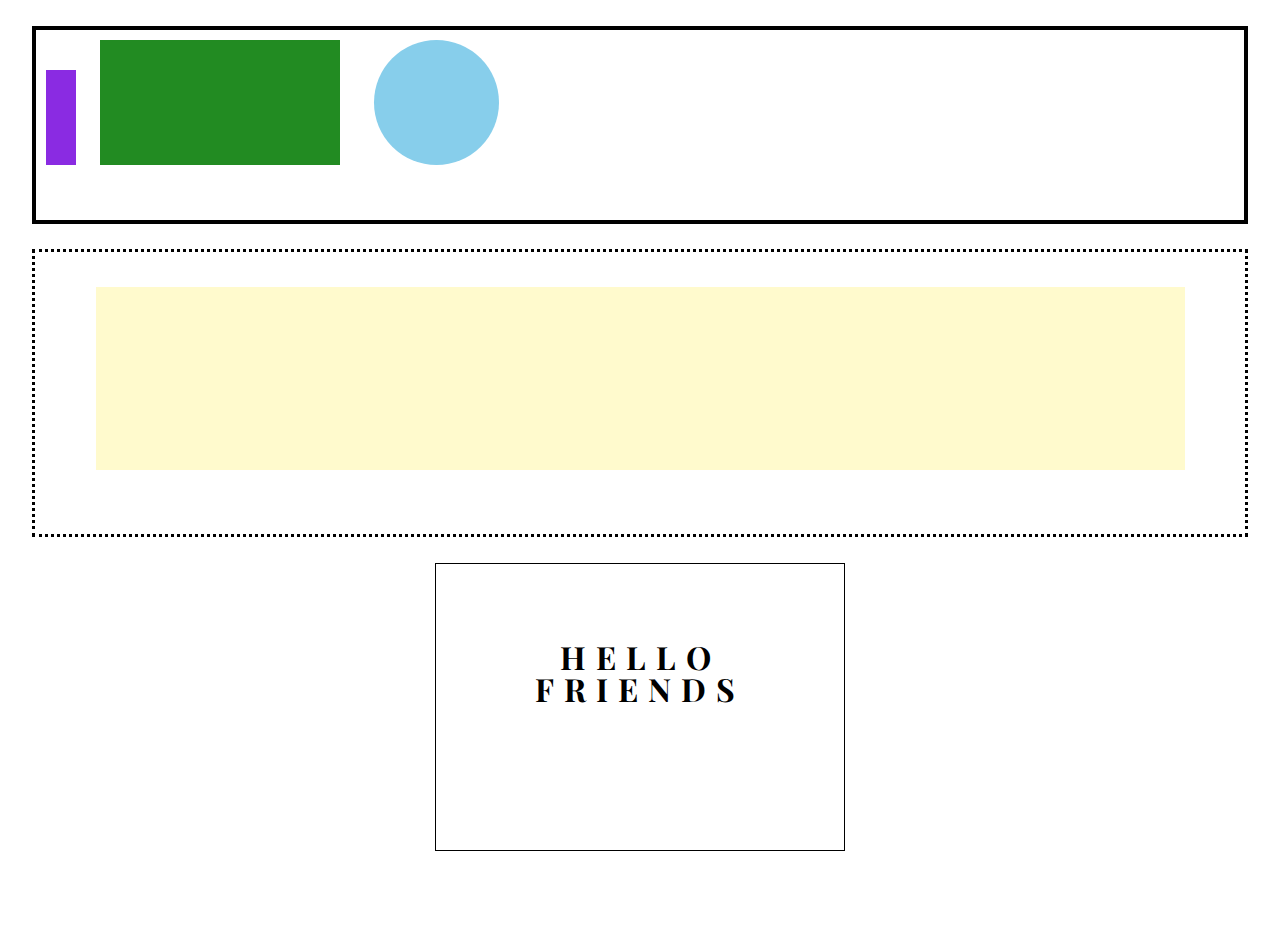
<file: second/index.html>
<!DOCTYPE html>
<html lang="en">

<head>
  <meta charset="UTF-8">
  <meta name="viewport" content="width=device-width, initial-scale=1.0">
  <meta http-equiv="X-UA-Compatible" content="ie=edge">
  <link rel='stylesheet' href='./reset.css' />
  <link rel='stylesheet' href='./index.css' />
  <title>Second</title>
</head>

<body>

  <div id='box1'>
    <div id='rec1'></div>
    <div id='rec2'></div>
    <div id='circle'></div>
  </div>

  <div id='box2'>
    <div id='innerBox'></div>
  </div>

  <div id='box3'>
    <p>HELLO
      <br>FRIENDS
    </p>
  </div>


</body>

</html>
</file>
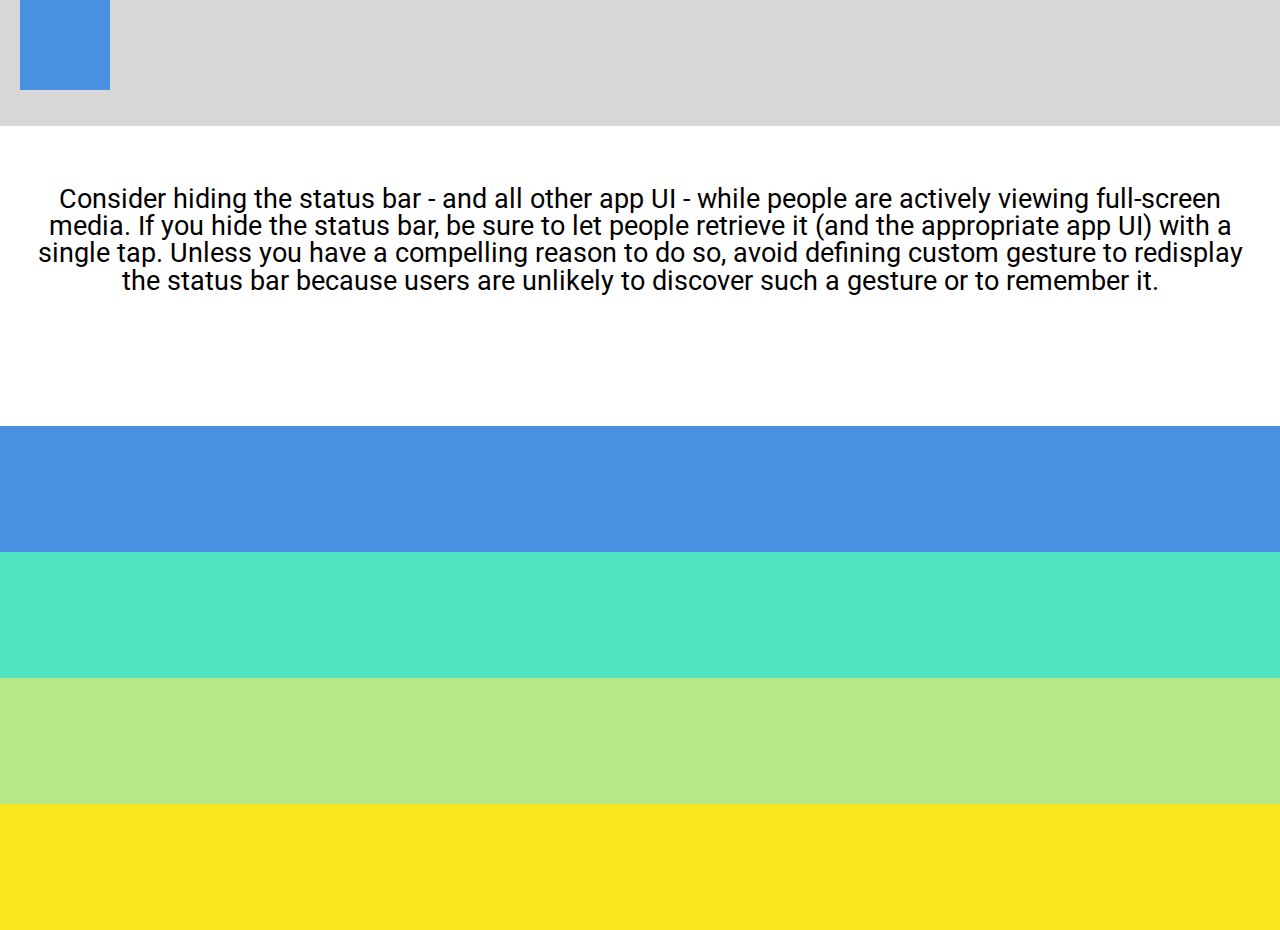
<file: third/index.html>
<!DOCTYPE html>
<html lang="en">

<head>
  <meta charset="UTF-8">
  <meta name="viewport" content="width=device-width, initial-scale=1.0">
  <meta http-equiv="X-UA-Compatible" content="ie=edge">
  <link rel='stylesheet' href='./reset.css' />
  <link rel='stylesheet' href='./index.css' />
  <title>Third</title>
</head>

<body>

  <header>
    <div id='box'></div>
  </header>

  <div id='section1'>
    <p>Consider hiding the status bar - and all other app UI - while people are actively viewing full-screen media. If
      you hide the status bar, be sure to let people retrieve it (and the appropriate app UI) with a single tap. Unless
      you have a compelling reason to do so, avoid defining custom gesture to redisplay the status bar because users are
      unlikely to discover such a gesture or to remember it.</p>
  </div>
  <div id='section2'></div>
  <div id='section3'></div>
  <div id='section4'></div>

  <footer></footer>

</body>

</html>
</file>
<file: second/index.css>
@import url('https://fonts.googleapis.com/css?family=Playfair+Display:400,700');

body {
  height: 100vh;
  width: 100vw;
  /* margin: 0;
  padding: 0; */
}

#box1 {
  border: 4px solid black;
  height: 22%;
  width: 95%;
  margin-top: 2%;
  margin-left: auto;
  margin-right: auto;
}

#rec1 {
  display: inline-block;
  height: 95px;
  width: 30px;
  background-color: #8a2be2;
  margin: 40px 20px 0px 10px;
  /* margin-top: 40px;
  margin-right: 20px;
  margin-bottom: 0px;  
  margin-left: 10px; */
}

#rec2 {
  display: inline-block;
  height: 125px;
  width: 240px;
  background-color: #228b22;
}

#circle {
  display: inline-block;
  height: 125px;
  width: 125px;
  margin-left: 30px;
  border-radius: 50%;
  background-color: #87ceeb;
}

#box2 {
  border: 3px dotted black;
  height: 32%;
  width: 95%;
  margin-top: 2%;
  margin-left: auto;
  margin-right: auto;
  text-align: center;
}

#innerBox {
  display: inline-block;
  height: 65%;
  width: 90%;
  margin-top: 35px;
  box-shadow: 3px 3px 5px 0px rgba(0,0,0,0.25)1;
  background-color: #fffacd;
}

#box3 {
  border: 1px solid black;
  height: 32%;
  width: 32%;
  margin-top: 2%;
  margin-left: auto;
  margin-right: auto;
}

p {
  font-family: 'Playfair Display', serif;
  font-weight: 700;
  font-size: 2rem;
  letter-spacing: 10px;
  text-align: center;
  margin-top: 19%;
}
</file>
<file: third/index.css>
@import url('https://fonts.googleapis.com/css?family=Roboto:400,700');

body {
  width: 100vw;
  height: 100vh;
}

header {
  width: 100%;
  height: 14%;
  background-color: #d8d8d8;
}

#box {
  width: 90px;
  height: 90px;
  background-color: #4a90e2;
  margin-left: 20px;
  float: left;
}

#section1 {
  width: 100%;
  height: 30%;
  text-align: center;
  font-size: 2rem;
  background-color: #ffffff;
}

p {
  margin-top: 30px;
  padding: 30px;
  font-family: 'Roboto', sans-serif;
  font-size: 1.7rem;
}

#section2 {
  width: 100%;
  height: 14%;
  background-color: #4a90e2;
}

#section3 {
  width: 100%;
  height: 14%;
  background-color: #50e3c2;
}

#section4 {
  width: 100%;
  height: 14%;
  background-color: #b8e986;
}

footer {
  width: 100%;
  height: 14%;
  background-color: #f8e71c;
}
</file>
